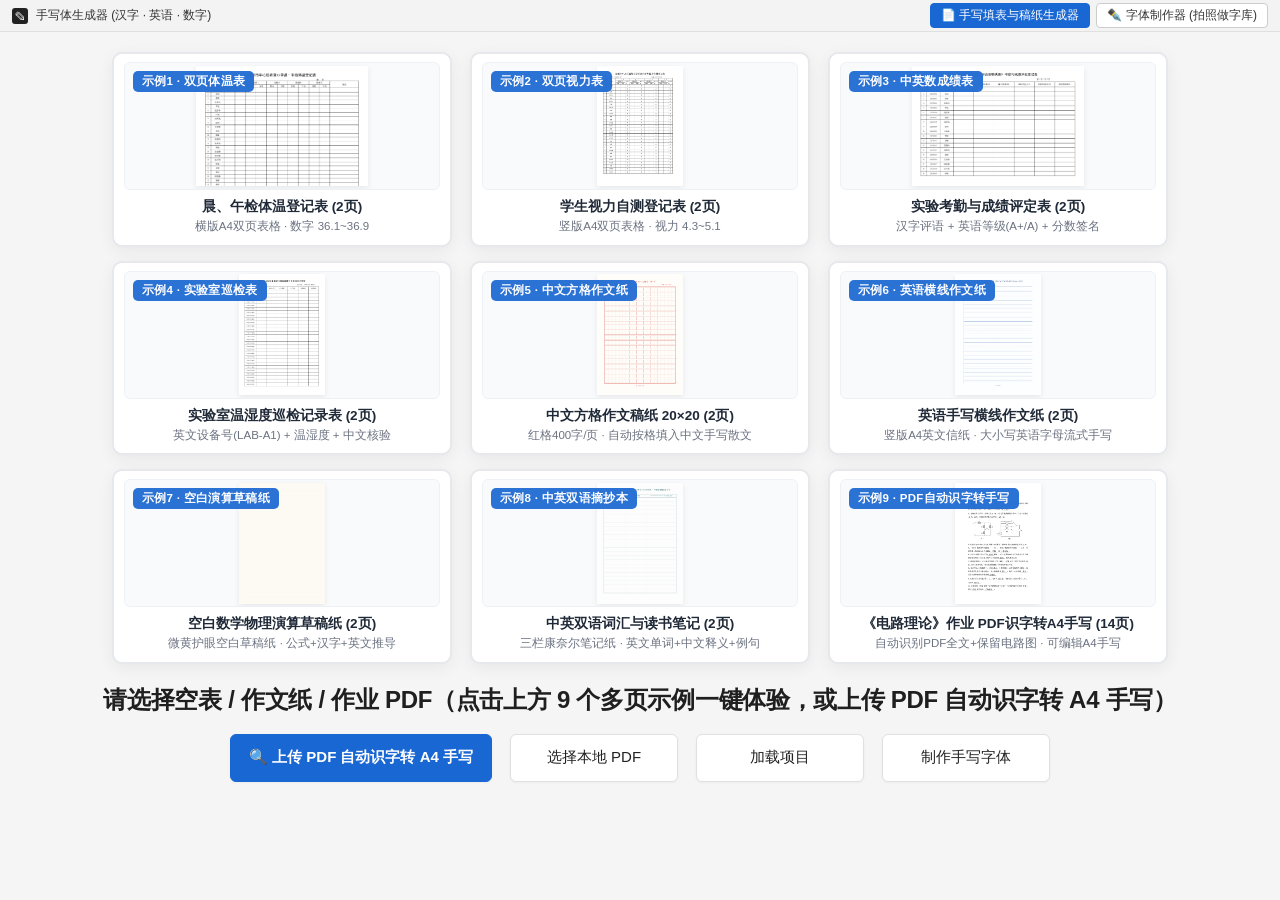
<file: index.html>
<!doctype html>
<html lang="zh-CN">
<head>
  <meta charset="utf-8">
  <meta name="viewport" content="width=device-width, initial-scale=1">
  <title>手写体生成器 · 汉字 / 英语字母 / 数字填表与稿纸生成工具</title>
  <link rel="stylesheet" href="styles.css?v=14">
</head>
<body>
  <div class="app-shell">
    <!-- Top Desktop Window Bar with Module Switcher -->
    <header class="window-titlebar" id="windowTitlebar">
      <div class="titlebar-brand">
        <span class="titlebar-icon">✎</span>
        <span id="windowTitleText">手写体生成器 (汉字 · 英语 · 数字)</span>
      </div>
      <div class="titlebar-mode-switch">
        <button type="button" class="mode-pill active" id="tabMainApp">📄 手写填表与稿纸生成器</button>
        <button type="button" class="mode-pill" id="tabFontMaker">✒️ 字体制作器 (拍照做字库)</button>
      </div>
    </header>

    <!-- ================= VIEW 1: HOME (请选择空表/稿纸/作业PDF - 9大多页PDF示例) ================= -->
    <main class="home-view" id="homeView">
      <div class="examples-showcase" id="examplesShowcaseGrid">
        <!-- Populated dynamically from window.HANDWRITE_EXAMPLES (9 multi-page PDF examples) -->
      </div>
      <h1 class="home-title">请选择空表 / 作文纸 / 作业 PDF（点击上方 9 个多页示例一键体验，或上传 PDF 自动识字转 A4 手写）</h1>
      <div class="home-actions">
        <button type="button" class="home-btn" id="btnHomeOcrPdf" style="background:var(--brand-color);color:#fff;border-color:var(--brand-color);font-weight:600;padding:0 18px;">🔍 上传 PDF 自动识字转 A4 手写</button>
        <button type="button" class="home-btn" id="btnHomeSelectPdf">选择本地 PDF</button>
        <button type="button" class="home-btn" id="btnHomeLoadProject">加载项目</button>
        <button type="button" class="home-btn" id="btnHomeOpenFontMaker">制作手写字体</button>
      </div>
    </main>

    <!-- ================= VIEW 2: WORKSPACE (主工作台 - Screenshots 3, 7, 8, 9) ================= -->
    <section class="workspace-view" id="workspaceView" hidden>
      <!-- Top Toolbar -->
      <div class="top-toolbar">
        <div class="toolbar-left">
          <button type="button" class="icon-btn" id="btnUndo" title="撤销 (Ctrl+Z)" aria-label="撤销">↶</button>
          <button type="button" class="icon-btn" id="btnRedo" title="恢复 (Ctrl+Y)" aria-label="恢复">↷</button>
          <div class="zoom-control">
            <button type="button" class="icon-btn" id="btnZoomOut" aria-label="缩小">-</button>
            <input type="range" class="native-slider" id="zoomSlider" min="40" max="300" step="1" value="145" aria-label="缩放比例">
            <button type="button" class="icon-btn" id="btnZoomIn" aria-label="放大">+</button>
            <span class="zoom-label" id="zoomLabel">145%</span>
          </div>
          <label class="checkbox-inline" for="chkHideLegend">
            <input type="checkbox" id="chkHideLegend">
            <span>隐藏图例</span>
          </label>
          <div class="drag-mode-bar" role="group" aria-label="画布鼠标拖动模式">
            <span class="drag-mode-label">拖动模式:</span>
            <button type="button" class="drag-mode-btn active" data-drag-mode="char" title="直接点住任意一个手写汉字/字母/数字单独拖动位置">单字</button>
            <button type="button" class="drag-mode-btn" data-drag-mode="cell" title="点住任意一格/单行内容整体单独拖动">单格</button>
            <button type="button" class="drag-mode-btn" data-drag-mode="row" title="点住任意一行直接整行上下/左右单独拖动">整行</button>
            <button type="button" class="drag-mode-btn" data-drag-mode="pan" title="左键拖动平移画布视野（其他模式下拖空白处或按中键也可平移画布）">画布</button>
            <button type="button" class="icon-btn" id="btnResetCustomOffsets" title="重置所有单字/单格/单行/单列的独立拖动微调" aria-label="重置独立拖动">↺</button>
          </div>
        </div>

        <div class="toolbar-center">
          <div class="page-nav">
            <button type="button" class="icon-btn" id="btnPrevPage" aria-label="上一页">‹</button>
            <select class="page-select" id="pageSelect" aria-label="当前页码">
              <option value="1">1</option>
            </select>
            <span id="totalPagesText">/ 2 页</span>
            <button type="button" class="icon-btn" id="btnNextPage" aria-label="下一页">›</button>
          </div>
        </div>

        <div class="toolbar-right">
          <select id="quickExampleSelect" class="page-select" style="height:28px;max-width:205px;" title="快速切换内置的 9 个多页 PDF 表格/作文纸/草稿纸/作业识字示例" aria-label="快速切换示例">
            <option value="example1">📂 示例1: 晨午检体温表(2页)</option>
            <option value="example2">📂 示例2: 学生视力登记表(2页)</option>
            <option value="example3">📂 示例3: 实验考勤与中英评定表(2页)</option>
            <option value="example4">📂 示例4: 实验室温湿度巡检表(2页)</option>
            <option value="example5">📂 示例5: 中文方格作文纸 20×20(2页)</option>
            <option value="example6">📂 示例6: 英语横线手写作文纸(2页)</option>
            <option value="example7">📂 示例7: 空白数学物理草稿纸(2页)</option>
            <option value="example8">📂 示例8: 中英双语读书笔记纸(2页)</option>
            <option value="example9">📂 示例9: 《电路理论》作业(PDF识字转A4手写·14页)</option>
          </select>
          <button type="button" class="btn" id="btnRerollSeed" title="重新随机生成全部单元格手写字迹">🎲 换一批字迹</button>
          <button type="button" class="btn" id="btnReselectPdf">重新选择PDF</button>
          <button type="button" class="btn" id="btnLoadProject">加载项目</button>
          <button type="button" class="btn" id="btnSaveProject">保存项目</button>
          <button type="button" class="btn btn-primary" id="btnExportPdf">↑ 导出</button>
          <button type="button" class="icon-btn" id="btnSettings" title="导出与仿真设置" aria-label="设置">⚙️</button>
        </div>
      </div>

      <div class="workspace-body">
        <!-- Left Control Sidebar -->
        <aside class="control-sidebar" id="controlSidebar">
          <!-- Card 1: 整体控制 -->
          <div class="control-card">
            <div class="card-header">
              <div class="card-title-group">
                <h2 class="card-title">整体控制</h2>
              </div>
              <div class="card-tools">
                <button type="button" class="icon-btn" data-copy-section="grid" title="复制整体控制参数" aria-label="复制参数">❐</button>
                <button type="button" class="icon-btn" data-paste-section="grid" title="粘贴整体控制参数" aria-label="粘贴参数">📋</button>
              </div>
            </div>

            <div class="control-row">
              <label class="row-label" for="rngStartX">起点 X</label>
              <div class="row-slider-wrap">
                <input type="range" class="native-slider" id="rngStartX" min="0.2" max="26" step="0.01" value="4.91">
              </div>
              <input type="number" class="num-input" id="numStartX" step="0.01" value="4.91" aria-label="起点X数值">
              <button type="button" class="icon-btn" data-reset="startX" title="重置起点X" aria-label="重置起点X">↺</button>
            </div>

            <div class="control-row">
              <label class="row-label" for="rngStartY">起点 Y</label>
              <div class="row-slider-wrap">
                <input type="range" class="native-slider" id="rngStartY" min="0.2" max="26" step="0.01" value="3.82">
              </div>
              <input type="number" class="num-input" id="numStartY" step="0.01" value="3.82" aria-label="起点Y数值">
              <button type="button" class="icon-btn" data-reset="startY" title="重置起点Y" aria-label="重置起点Y">↺</button>
            </div>

            <div class="control-row">
              <label class="row-label" for="rngColWidth">列宽</label>
              <div class="row-slider-wrap">
                <input type="range" class="native-slider" id="rngColWidth" min="0.4" max="6.0" step="0.01" value="1.82">
              </div>
              <input type="number" class="num-input" id="numColWidth" step="0.01" value="1.82" aria-label="列宽数值">
              <button type="button" class="icon-btn" id="btnToggleColRuler" title="在画面上显示/拖动列宽标尺" aria-label="列宽标尺">📏</button>
              <button type="button" class="icon-btn" data-reset="colWidth" title="重置列宽" aria-label="重置列宽">↺</button>
            </div>

            <div class="control-row">
              <label class="row-label" for="rngRowHeight">行高</label>
              <div class="row-slider-wrap">
                <input type="range" class="native-slider" id="rngRowHeight" min="0.3" max="3.0" step="0.01" value="0.72">
              </div>
              <input type="number" class="num-input" id="numRowHeight" step="0.01" value="0.72" aria-label="行高数值">
              <button type="button" class="icon-btn" id="btnToggleRowRuler" title="在画面上显示/拖动行高标尺" aria-label="行高标尺">📏</button>
              <button type="button" class="icon-btn" data-reset="rowHeight" title="重置行高" aria-label="重置行高">↺</button>
            </div>

            <div class="control-row">
              <label class="row-label" for="rngCellPad">单元格</label>
              <div class="row-slider-wrap">
                <input type="range" class="native-slider" id="rngCellPad" min="-2.0" max="2.0" step="0.01" value="-0.28">
              </div>
              <input type="number" class="num-input" id="numCellPad" step="0.01" value="-0.28" aria-label="单元格偏移数值">
              <button type="button" class="icon-btn" data-reset="cellPad" title="重置单元格偏移" aria-label="重置单元格偏移">↺</button>
            </div>
          </div>

          <!-- Card 2: 行列数 -->
          <div class="control-card">
            <div class="card-header">
              <div class="card-title-group">
                <h2 class="card-title">行列数</h2>
              </div>
            </div>

            <div class="control-row">
              <label class="row-label" for="rngRows">行数</label>
              <div class="row-slider-wrap">
                <input type="range" class="native-slider" id="rngRows" min="1" max="60" step="1" value="24">
              </div>
              <input type="number" class="num-input" id="numRows" min="1" max="60" step="1" value="24" aria-label="行数数值">
              <button type="button" class="icon-btn" data-reset="rows" title="重置行数" aria-label="重置行数">↺</button>
            </div>

            <div class="control-row">
              <label class="row-label" for="rngCols">列数</label>
              <div class="row-slider-wrap">
                <input type="range" class="native-slider" id="rngCols" min="1" max="24" step="1" value="10">
              </div>
              <input type="number" class="num-input" id="numCols" min="1" max="24" step="1" value="10" aria-label="列数数值">
              <button type="button" class="icon-btn" data-reset="cols" title="重置列数" aria-label="重置列数">↺</button>
            </div>

            <div class="cols-check-grid" id="colsCheckGrid"></div>
          </div>

          <!-- Card 3: 填写内容 -->
          <div class="control-card">
            <div class="card-header">
              <div class="card-title-group">
                <h2 class="card-title">填写内容 (数字 / 汉字 / 英语)</h2>
              </div>
            </div>

            <div class="fill-tabs">
              <button type="button" class="fill-tab active" id="tabFillRandom">随机填写</button>
              <button type="button" class="fill-tab" id="tabFillManual">手动表格</button>
              <button type="button" class="fill-tab" id="tabFillArticle">文章/稿纸</button>
              <button type="button" class="fill-tab" id="tabFillOcr">🔍 识字转A4</button>
            </div>

            <div class="fill-panel-box" id="panelFillRandom">
              <div class="slots-header" style="flex-wrap:wrap;gap:6px;">
                <span style="font-size:12.5px;color:#333;">数位/字符槽</span>
                <div style="display:flex;align-items:center;gap:4px;flex-wrap:wrap;">
                  <button type="button" class="btn" id="btnPresetTemp" title="一键设为体温 36.1~36.9">体温 36.x</button>
                  <button type="button" class="btn" id="btnPresetVision" title="一键设为视力 4.3~5.1">视力 4.3-5.1</button>
                  <button type="button" class="btn" id="btnPresetCnStatus" title="一键设为随机中文状态词（正常/良好/合格/已检）">汉字状态</button>
                  <button type="button" class="btn" id="btnPresetEnGrade" title="一键设为随机英语评级（A+/A/A-/B+）">英文评级</button>
                  <button type="button" class="btn" id="btnAddDigitSlot">+ 添加槽位</button>
                </div>
              </div>
              <div class="slots-list" id="digitSlotsList"></div>
            </div>

            <div class="fill-panel-box" id="panelFillManual" hidden>
              <p style="margin:0 0 8px 0;font-size:12px;color:#555;">支持在表格中自由输入任意<b>手写汉字、英语字母、单词或数字</b>，或一键填入仿真数据：</p>
              <div style="display:flex;gap:6px;flex-wrap:wrap;">
                <button type="button" class="btn btn-primary" id="btnOpenManualModal">✎ 打开手动输入表格</button>
                <button type="button" class="btn" id="btnRegenManualVision">🎲 视力表 (4.3~5.1)</button>
                <button type="button" class="btn" id="btnRegenManualTemp">🎲 体温表 (36.1~36.9)</button>
                <button type="button" class="btn" id="btnRegenManualCourse">🎲 中文评语+英文等级表</button>
                <button type="button" class="btn" id="btnRegenManualLab">🎲 实验室中英巡检表</button>
                <button type="button" class="btn" id="btnRegenManualBilingual">🎲 中英双语词汇摘抄</button>
              </div>
            </div>

            <div class="fill-panel-box" id="panelFillArticle" hidden>
              <div class="control-row" style="margin-bottom:8px;">
                <label class="row-label" for="articleLayoutSelect" style="width:62px;">排版模式</label>
                <select id="articleLayoutSelect" class="page-select" style="flex:1;height:28px;">
                  <option value="grid">方格作文纸 (一字一格 · 自动首行缩进)</option>
                  <option value="lines">横线/空白草稿纸 (中英流式自然手写)</option>
                </select>
              </div>
              <div style="display:flex;gap:5px;flex-wrap:wrap;margin-bottom:8px;">
                <button type="button" class="btn" id="btnSampleCnEssay">📝 中文散文范文</button>
                <button type="button" class="btn" id="btnSampleEnEssay">🔤 英语作文范文</button>
                <button type="button" class="btn" id="btnSampleScratch">📐 数学物理演算草稿</button>
              </div>
              <textarea id="articleTextarea" class="article-textarea" rows="6" placeholder="在此输入或粘贴任意中文作文、英语短文、读书笔记或数学公式草稿，画布将实时生成逼真手写笔迹..."></textarea>
            </div>

            <div class="fill-panel-box" id="panelFillOcr" hidden>
              <div class="control-row" style="margin-bottom:8px;">
                <label class="row-label" for="ocrPaperStyleSelect" style="width:66px;">A4 纸张</label>
                <select id="ocrPaperStyleSelect" class="page-select" style="flex:1;height:28px;">
                  <option value="inplace">🎯 原卷 A4 原位转手写 (擦除印刷字+保留插图)</option>
                  <option value="a4_ruled">📝 A4 大学作业横线纸 (识别全文重排手写)</option>
                  <option value="a4_blank">📄 纯白 A4 纸 (无格线 · 识别全文重排手写)</option>
                  <option value="a4_scratch">📒 A4 护眼微黄演算纸 (识别全文重排手写)</option>
                  <option value="a4_grid">🔲 A4 红格方格稿纸 20×20 (逐格填入)</option>
                </select>
              </div>
              <div class="control-row" style="margin-bottom:8px;" id="ocrScopeRow">
                <label class="row-label" for="ocrConvertScopeSelect" style="width:66px;">转换范围</label>
                <select id="ocrConvertScopeSelect" class="page-select" style="flex:1;height:28px;">
                  <option value="all">🔄 整页全文全部转手写 (题目+答案全手写)</option>
                  <option value="answers">✍️ 仅解答与答案转手写 (保留原卷印刷题干)</option>
                </select>
              </div>
              <div class="control-row" style="margin-bottom:8px;" id="ocrSketchRow">
                <label class="row-label" for="ocrSketchStyleSelect" style="width:66px;">全手绘感</label>
                <select id="ocrSketchStyleSelect" class="page-select" style="flex:1;height:28px;">
                  <option value="full_sketch">✍️ 全手绘零打印 (手绘电路+下划线+图字)</option>
                  <option value="sketch_no_line">🧼 纯净手写笔迹 (手绘电路+去填空下划线)</option>
                  <option value="preserve_gfx">🖨️ 仅文字手写 (保留原卷印刷图与下划线)</option>
                </select>
              </div>
              <div style="display:flex;align-items:center;justify-content:space-between;gap:5px;flex-wrap:wrap;margin-bottom:6px;">
                <span style="font-size:12px;color:#1d4ed8;font-weight:600;" id="ocrLineCountHint">本页已识别可编辑手写文本：</span>
                <div style="display:flex;gap:4px;flex-wrap:wrap;">
                  <button type="button" class="btn" id="btnOcrUploadPdf" style="height:24px;padding:0 8px;font-size:11.5px;">📂 上传PDF自动识字</button>
                  <button type="button" class="btn" id="btnOcrResetPageText" style="height:24px;padding:0 8px;font-size:11.5px;" title="恢复当前页从 PDF 原始识别出的文字">↺ 恢复本页原文</button>
                </div>
              </div>
              <textarea id="ocrPageTextarea" class="article-textarea" rows="8" placeholder="上传任意带文字的 PDF 后，此处会自动识别并提取当前页全部文字。您可以直接在此修改任意字词、填空或增删行，右侧 A4 纸画布将实时同步渲染为手写体（也可在画布上双击任意行直接编辑）..."></textarea>
            </div>
          </div>

          <!-- Card 4: 字体与手写风格 -->
          <div class="control-card">
            <div class="card-header">
              <div class="card-title-group">
                <h2 class="card-title">字体与手写风格</h2>
              </div>
              <div class="card-tools">
                <button type="button" class="btn" id="btnGoMakeFont">✒️ 制作新字体</button>
              </div>
            </div>
            <div class="control-row">
              <select id="fontSelect" class="page-select" style="width:100%;height:32px;" aria-label="选择手写字体"></select>
            </div>
            <div class="control-row" style="margin-top:8px;">
              <label class="row-label" for="inkColorSelect" style="width:62px;">墨水颜色</label>
              <select id="inkColorSelect" class="page-select" style="flex:1;height:28px;" aria-label="选择墨水颜色">
                <option value="#161616">⚫ 纯黑中性笔 (0.5mm 碳素黑)</option>
                <option value="#282a2e">⚫ 柔和碳素墨水 (自然深灰黑)</option>
                <option value="#1b365d">🔵 蓝黑钢笔墨水 (经典档案蓝黑)</option>
                <option value="#1d4ed8">🔵 深蓝圆珠笔 / 中性笔 (经典蓝)</option>
                <option value="#4b5563">✏️ 2B 铅笔灰 (演算草稿质感)</option>
                <option value="#c81e1e">🔴 教师批阅红笔 (批注/评分红)</option>
              </select>
            </div>
            <div class="control-row" style="margin-top:8px;">
              <label class="checkbox-inline" for="chkNormalizeFontSize" style="margin-left:0;">
                <input type="checkbox" id="chkNormalizeFontSize" checked>
                <span>自动统一字体大小</span>
              </label>
              <label class="checkbox-inline" for="chkScratchEffect" style="margin-left:auto;" title="模拟真人偶尔写错字划掉重写的真实痕迹">
                <input type="checkbox" id="chkScratchEffect">
                <span>偶发涂改仿真痕</span>
              </label>
            </div>
          </div>

          <!-- Card 5: 单元格随机 (Dual-Thumb Range Sliders) -->
          <div class="control-card">
            <div class="card-header">
              <div class="card-title-group">
                <h2 class="card-title">单元格随机</h2>
                <button type="button" class="icon-btn" data-dice-section="cellRandom" title="随机生成单元格偏移范围" aria-label="随机单元格参数">🎲</button>
              </div>
              <div class="card-tools">
                <button type="button" class="icon-btn" data-copy-section="cellRandom" title="复制参数" aria-label="复制">❐</button>
                <button type="button" class="icon-btn" data-paste-section="cellRandom" title="粘贴参数" aria-label="粘贴">📋</button>
              </div>
            </div>
            <div id="mountCellRandom"></div>
          </div>

          <!-- Card 6: 单字位置随机 -->
          <div class="control-card">
            <div class="card-header">
              <div class="card-title-group">
                <h2 class="card-title">单字位置随机</h2>
                <button type="button" class="icon-btn" data-dice-section="charPosRandom" title="随机生成单字位置范围" aria-label="随机单字位置参数">🎲</button>
              </div>
              <div class="card-tools">
                <button type="button" class="icon-btn" data-copy-section="charPosRandom" title="复制参数" aria-label="复制">❐</button>
                <button type="button" class="icon-btn" data-paste-section="charPosRandom" title="粘贴参数" aria-label="粘贴">📋</button>
              </div>
            </div>
            <div id="mountCharPosRandom"></div>
          </div>

          <!-- Card 7: 单字形变随机 -->
          <div class="control-card">
            <div class="card-header">
              <div class="card-title-group">
                <h2 class="card-title">单字形变随机</h2>
                <button type="button" class="icon-btn" data-dice-section="charShapeRandom" title="随机生成单字形变范围" aria-label="随机单字形变参数">🎲</button>
              </div>
              <div class="card-tools">
                <button type="button" class="icon-btn" data-copy-section="charShapeRandom" title="复制参数" aria-label="复制">❐</button>
                <button type="button" class="icon-btn" data-paste-section="charShapeRandom" title="粘贴参数" aria-label="粘贴">📋</button>
              </div>
            </div>
            <div id="mountCharShapeRandom"></div>
          </div>

          <!-- Card 8: 小数点随机 -->
          <div class="control-card">
            <div class="card-header">
              <div class="card-title-group">
                <h2 class="card-title">小数点随机</h2>
                <button type="button" class="icon-btn" data-dice-section="dotRandom" title="随机生成小数点范围" aria-label="随机小数点参数">🎲</button>
              </div>
              <div class="card-tools">
                <button type="button" class="icon-btn" data-copy-section="dotRandom" title="复制参数" aria-label="复制">❐</button>
                <button type="button" class="icon-btn" data-paste-section="dotRandom" title="粘贴参数" aria-label="粘贴">📋</button>
              </div>
            </div>
            <div id="mountDotRandom"></div>
          </div>
        </aside>

        <!-- Right Interactive PDF Preview Viewport -->
        <div class="canvas-viewport" id="canvasViewport">
          <div class="canvas-stage" id="canvasStage">
            <canvas id="pdfRenderCanvas"></canvas>
            <div class="stage-overlay" id="stageOverlay">
              <!-- Blue Column Guides -->
              <div id="colGuidesContainer"></div>
              <!-- Purple/Teal Row Guides -->
              <div id="rowGuidesContainer"></div>
              <!-- Hover/Active Hit Box for Single Character / Cell / Row Dragging -->
              <div class="hover-hit-box" id="hoverHitBox" hidden>
                <span class="hover-hit-tag" id="hoverHitTag">点击拖动</span>
              </div>
              <!-- Red Origin Handle -->
              <div class="origin-handle" id="originHandle">
                <div class="origin-crosshair">✚</div>
                <div class="origin-badge">点击拖动: 起点</div>
              </div>
              <!-- Green Column Width Ruler -->
              <div class="ruler-handle" id="colWidthRuler" hidden>
                <div class="ruler-line-h" id="colWidthRulerLine">
                  <div class="ruler-dot" style="left:-6px;top:-4.5px;"></div>
                  <div class="ruler-dot" id="colWidthRulerDotEnd" style="right:-6px;top:-4.5px;"></div>
                  <div class="ruler-tag" id="colWidthRulerTag">列宽 1.82 cm</div>
                </div>
              </div>
              <!-- Green Row Height Ruler -->
              <div class="ruler-handle" id="rowHeightRuler" hidden>
                <div class="ruler-line-v" id="rowHeightRulerLine">
                  <div class="ruler-dot" style="left:-4.5px;top:-6px;"></div>
                  <div class="ruler-dot" id="rowHeightRulerDotEnd" style="left:-4.5px;bottom:-6px;"></div>
                  <div class="ruler-tag" id="rowHeightRulerTag" style="left:42px;top:50%;transform:translateY(-50%);">行高 0.72 cm</div>
                </div>
              </div>
            </div>
          </div>

          <div class="floating-hud">
            <div>左键点数字：单独拖动单字 / 单格 / 整行</div>
            <div>左键拖空白处 / 中键：拖动画面</div>
            <div>滚轮：缩放画面</div>
          </div>
        </div>
      </div>

      <footer class="status-bar">
        <span id="statusBarText">项目已加载: F:\Project\xmedustudio\HandWriteDigit\handwrite-digit\example\体温登记表范例</span>
        <span id="statusGlyphCount">当前字体: 默认手写字体 (160个实拍字形)</span>
      </footer>
    </section>

    <!-- ================= VIEW 3: FONT MAKER (字体制作器 - 支持数字 / 英语字母 / 汉字拍照做字库) ================= -->
    <section class="font-maker-view" id="fontMakerView" hidden>
      <!-- Welcome Screen (Screenshot 10 + 汉字/英语/数字三模式支持) -->
      <div class="fm-welcome" id="fmWelcomeScreen">
        <img class="fm-sample-photo" id="fmSamplePhotoImg" alt="手写样本照片">
        <div class="fm-welcome-info">
          <h2>手写字库制作器（支持汉字 · 英语字母 · 数字实拍提取）</h2>
          <div class="fm-mode-tabs" role="tablist" aria-label="字库制作模式">
            <button type="button" class="fm-mode-tab active" data-fm-mode="digits" id="btnFmModeDigits">🔢 数字字库 (0-9, .)</button>
            <button type="button" class="fm-mode-tab" data-fm-mode="english" id="btnFmModeEnglish">🔤 英语字母字库 (A-Z, a-z)</button>
            <button type="button" class="fm-mode-tab" data-fm-mode="chinese" id="btnFmModeChinese">🀄 汉字 / 自定义字表字库</button>
          </div>

          <div class="fm-charset-box">
            <div style="display:flex;align-items:center;justify-content:space-between;gap:8px;flex-wrap:wrap;">
              <label for="fmCharsetInput" style="font-size:13px;color:#e5e7eb;font-weight:600;">目标录制字符序列（按行或按格书写后可一键对齐标注）：</label>
              <div style="display:flex;gap:6px;">
                <button type="button" class="fm-btn" id="btnFmExtractDocChars" style="height:26px;padding:0 8px;font-size:11.5px;" title="自动提取当前表格或作文里用到的所有不重复汉字与字母">📥 提取当前文档字表</button>
                <button type="button" class="fm-btn" id="btnFmDownloadTemplatePdf" style="height:26px;padding:0 8px;font-size:11.5px;" title="导出带浅灰参考字的A4方格字帖PDF，打印或平板手写后拍照上传">🖨️ 下载书写字帖PDF</button>
              </div>
            </div>
            <input type="text" class="fm-charset-input" id="fmCharsetInput" value="1234567890." aria-label="目标录制字符序列">
            <div style="font-size:11.5px;color:#9ca3af;margin-top:6px;" id="fmCharsetHint">
              提示：既可每个字写一整行（多变体），也可按顺序每个字写 1~2 遍；未拍摄的生僻汉字还会自动提取您的笔迹胖瘦、斜度与粗细特征进行拟合兜底！
            </div>
          </div>

          <p>1. 白纸黑字书写（或打印上方方格字帖书写），字与字之间略留空隙</p>
          <p>2. 支持<strong>智能偏旁合并</strong>（自动将左右/上下结构的汉字或带点字母 <code>i, j</code> 聚合成完整字框）</p>
          <p>3. 导出后实拍字 <strong>100% 调用真迹原图</strong>，未拍汉字自动套用您的<strong>个人笔迹特征（斜度/宽高比/粗细）</strong></p>

          <div class="fm-welcome-actions">
            <button type="button" class="fm-btn" id="btnFmUploadPhoto" style="min-width:140px;height:42px;justify-content:center;font-size:14.5px;">📷 上传手写照片</button>
            <button type="button" class="fm-btn fm-btn-green" id="btnFmUseSamplePhoto" style="min-width:190px;height:42px;font-size:14.5px;">✨ 使用当前模式示例手写照片体验</button>
          </div>
        </div>
      </div>

      <!-- Steps 1, 2, 3 Interactive Screen -->
      <div id="fmStepsContainer" style="display:flex;flex-direction:column;flex:1;overflow:hidden;" hidden>
        <div class="fm-topbar">
          <div style="display:flex;align-items:center;gap:8px;flex-wrap:wrap;">
            <span class="fm-step-title" id="fmStepTitle">第一步：抠图</span>
            <button type="button" class="fm-btn" id="btnFmReupload">重新选择图片</button>
            <button type="button" class="fm-btn" id="btnFmPrevStep" hidden>返回上一步</button>
            <button type="button" class="fm-btn" id="btnFmUndo" hidden>↶ 撤销</button>
            <button type="button" class="fm-btn" id="btnFmRedo" hidden>↷ 恢复</button>
            <button type="button" class="fm-btn" id="btnFmMergeRadicals" hidden title="将距离较近的汉字左右偏旁、上下部件或 i/j 的点画合并为一个完整字框">🔗 智能合并偏旁/部件</button>
          </div>

          <!-- Step 1 Center Tolerance Slider -->
          <div id="fmToleranceBar" style="display:flex;flex-direction:column;align-items:center;gap:4px;">
            <span style="font-size:13px;color:#e0e0e0;">容差越高，保留的近似黑色像素越多</span>
            <div style="display:flex;align-items:center;gap:10px;width:280px;">
              <label for="fmToleranceSlider" style="font-size:13px;">容差</label>
              <input type="range" class="native-slider" id="fmToleranceSlider" min="5" max="75" value="29" style="--slider-fill-color:#9333ea;--slider-thumb-color:#9333ea;">
              <span id="fmToleranceVal" style="min-width:24px;font-size:13px;">29</span>
            </div>
          </div>

          <!-- Step 3 Right Preview + Export -->
          <div style="display:flex;align-items:center;gap:10px;flex-wrap:wrap;">
            <div id="fmStep3PreviewWrap" style="display:flex;align-items:center;gap:8px;flex-wrap:wrap;" hidden>
              <span style="font-size:12.5px;color:#ccc;">字体预览</span>
              <canvas id="fmPreviewCanvas" width="150" height="44" style="background:transparent;"></canvas>
              <button type="button" class="fm-btn" id="btnFmAutoLabelRows" title="按行自动标注对应字符">⚡ 按行一键标注</button>
              <button type="button" class="fm-btn" id="btnFmAutoLabelSeq" title="按从上到下、从左到右网格顺序依次标注字符序列">⚡ 按顺序逐格标注</button>
            </div>
            <button type="button" class="fm-btn fm-btn-green" id="btnFmNextStep">下一步</button>
            <button type="button" class="fm-btn fm-btn-green" id="btnFmExportFont" hidden>✓ 导出并应用手写字体</button>
          </div>
        </div>

        <div class="fm-canvas-area" id="fmCanvasViewport">
          <div class="fm-checkerboard" id="fmCanvasStage">
            <canvas id="fmMainCanvas"></canvas>
          </div>
          <div class="floating-hud" id="fmHudTip">
            <div>滚轮：放大缩小检查</div>
            <div>鼠标中键/左键：拖动</div>
          </div>
        </div>

        <!-- Step 3 Bottom Category Bar (Screenshot 13) -->
        <div class="fm-bottom-bar" id="fmBottomBar" hidden></div>

        <footer class="status-bar" style="background:#181818;border-color:#2d2d2d;color:#bbb;">
          <span id="fmStatusBarText">请调节容差使手写字迹清晰、纸张背景透明</span>
          <span>支持汉字 · 英语字母 · 数字实拍提取 + 个人笔迹特征迁移</span>
        </footer>
      </div>

      <!-- Right-click context menu for Step 2 Box deletion (Screenshot 12) -->
      <div class="fm-context-menu" id="fmContextMenu" hidden>
        <button type="button" class="fm-context-item" id="btnFmDeleteBox">删除此框</button>
        <button type="button" class="fm-context-item" id="btnFmCancelMenu">取消</button>
      </div>
    </section>
  </div>

  <!-- Hidden File Inputs -->
  <input type="file" id="fileInputPdf" accept=".pdf,application/pdf" hidden>
  <input type="file" id="fileInputProject" accept=".json,application/json" hidden>
  <input type="file" id="fileInputPhoto" accept="image/*" hidden>

  <!-- ================= DIALOG 1: 手动输入表格 (Screenshot 8) ================= -->
  <dialog id="dialogManualInput" aria-labelledby="dialogManualTitle" closedby="any">
    <div class="modal-header">
      <h2 class="modal-title" id="dialogManualTitle">✎ 手动输入表格 (支持汉字 / 英语字母 / 数字混排)</h2>
      <div style="display:flex;align-items:center;gap:6px;flex-wrap:wrap;">
        <button type="button" class="btn" id="btnModalFillVision">随机视力 (4.3-5.1)</button>
        <button type="button" class="btn" id="btnModalFillTemp">随机体温 (36.1-36.9)</button>
        <button type="button" class="btn" id="btnModalFillCourse">中文评语+英文等级</button>
        <button type="button" class="btn" id="btnModalFillLab">实验室巡检数据</button>
        <button type="button" class="btn" id="btnModalFillBilingual">中英双语词汇</button>
        <button type="button" class="btn btn-primary" id="btnSaveManualModal">保存更改</button>
        <button type="button" class="icon-btn" id="btnCloseManualModal" aria-label="关闭">✕</button>
      </div>
    </div>
    <div class="modal-body">
      <div class="manual-table-container">
        <table class="manual-grid-table" id="manualGridTable"></table>
      </div>
    </div>
  </dialog>

  <!-- ================= DIALOG 2: 修改数位/字符槽 (Video f_30.6.jpg) ================= -->
  <dialog id="dialogEditSlot" aria-labelledby="dialogEditSlotTitle" closedby="any" style="min-width:400px;">
    <div class="modal-header">
      <h2 class="modal-title" id="dialogEditSlotTitle">✎ 修改数位 / 汉字 / 英语字符槽</h2>
      <button type="button" class="icon-btn" id="btnCloseSlotModal" aria-label="关闭">✕</button>
    </div>
    <div class="modal-body">
      <div class="control-row" style="margin-bottom:14px;">
        <label class="row-label" for="slotTypeSelect">类型</label>
        <select id="slotTypeSelect" class="page-select" style="flex:1;height:32px;">
          <option value="digit">数字 (0 - 9)</option>
          <option value="dot">小数点 ( . )</option>
          <option value="cn_words">手写汉字 / 常用评语词库</option>
          <option value="en_letters">英语字母 / 等级 (A-Z, a-z, A+)</option>
          <option value="custom_pool">自定义候选汉字 / 单词 / 符号</option>
        </select>
      </div>
      <div id="slotDigitsWrap">
        <div style="display:flex;align-items:center;justify-content:space-between;">
          <span style="font-size:13px;color:#333;" id="slotChecksTitle">候选池勾选</span>
          <div style="display:flex;gap:6px;">
            <button type="button" class="btn" id="btnSlotSelectAll" style="height:24px;font-size:11.5px;">全选</button>
            <button type="button" class="btn" id="btnSlotSelectClear" style="height:24px;font-size:11.5px;">清空</button>
          </div>
        </div>
        <div class="digit-check-grid" id="slotDigitChecks"></div>
      </div>
      <div id="slotCustomPoolWrap" hidden style="margin-top:10px;">
        <label for="slotCustomPoolInput" style="display:block;font-size:12.5px;color:#333;margin-bottom:6px;">输入候选汉字、英文或数字（用逗号或空格分隔，每次随机抽取一项）：</label>
        <input type="text" id="slotCustomPoolInput" class="num-input" style="width:100%;height:32px;text-align:left;padding:0 8px;" value="正常, 良好, 优秀, 合格, A+, Pass">
      </div>
      <div style="display:flex;justify-content:center;gap:14px;margin-top:16px;">
        <button type="button" class="btn btn-primary" id="btnSlotOk" style="min-width:96px;justify-content:center;">OK</button>
        <button type="button" class="btn" id="btnSlotCancel" style="min-width:96px;justify-content:center;">Cancel</button>
      </div>
    </div>
  </dialog>

  <!-- ================= DIALOG 3: 导出多页 PDF 与打印 (Video f_47.jpg) ================= -->
  <dialog id="dialogExportPdf" aria-labelledby="dialogExportTitle" closedby="any" style="min-width:420px;">
    <div class="modal-header">
      <h2 class="modal-title" id="dialogExportTitle">✎ 导出多页 PDF 与打印</h2>
      <button type="button" class="icon-btn" id="btnCloseExportModal" aria-label="关闭">✕</button>
    </div>
    <div class="modal-body">
      <div id="exportConfigSection">
        <div class="control-row" style="margin-bottom:14px;">
          <label for="exportCopiesInput" style="width:150px;font-size:13px;">生成份数 (每份字迹全新随机)：</label>
          <input type="number" class="num-input" id="exportCopiesInput" min="1" max="50" value="1" style="width:80px;">
          <span style="font-size:12px;color:#666;" id="exportTotalPagesHint">共导出 2 页 PDF</span>
        </div>
        <div class="control-row" style="margin-bottom:18px;">
          <label class="checkbox-inline" for="chkExportPrintAfter" style="margin-left:0;">
            <input type="checkbox" id="chkExportPrintAfter">
            <span>生成后同时打开系统打印窗口</span>
          </label>
        </div>
        <div style="display:flex;justify-content:flex-end;gap:10px;">
          <button type="button" class="btn" id="btnCancelExport">取消</button>
          <button type="button" class="btn btn-primary" id="btnStartExport">开始生成并下载 PDF</button>
        </div>
      </div>

      <div id="exportProgressSection" hidden style="padding:12px 0;">
        <div style="font-size:14px;margin-bottom:10px;color:#222;" id="exportProgressLabel">正在生成 PDF... 1/2 页</div>
        <div style="display:flex;align-items:center;gap:12px;">
          <progress id="exportProgressBar" max="100" value="50" style="flex:1;height:10px;"></progress>
          <span id="exportProgressPct" style="font-size:13px;min-width:38px;text-align:right;">50%</span>
        </div>
      </div>
    </div>
  </dialog>

  <!-- ================= DIALOG 4: 通用提示弹窗 (AI框字完成 / 导出字体成功) ================= -->
  <dialog id="dialogNotice" aria-labelledby="dialogNoticeTitle" closedby="any" style="min-width:340px;background:#252526;color:#fff;border-color:#444;">
    <div class="modal-header" style="background:#1e1e1e;border-color:#383838;color:#fff;">
      <h2 class="modal-title" id="dialogNoticeTitle">提示</h2>
      <button type="button" class="icon-btn" id="btnCloseNotice" style="color:#ccc;" aria-label="关闭">✕</button>
    </div>
    <div class="modal-body" style="padding:22px 24px;">
      <div style="display:flex;align-items:center;gap:16px;margin-bottom:20px;">
        <div style="width:38px;height:38px;border-radius:50%;background:#0284c7;color:#fff;display:flex;align-items:center;justify-content:center;font-size:20px;font-weight:bold;flex-shrink:0;">i</div>
        <div id="dialogNoticeMessage" style="font-size:14.5px;line-height:1.5;">AI 已经预框选数字，请核对！</div>
      </div>
      <div style="display:flex;justify-content:flex-end;">
        <button type="button" class="fm-btn" id="btnNoticeOk" style="min-width:88px;justify-content:center;border-color:#a855f7;">OK</button>
      </div>
    </div>
  </dialog>

  <!-- ================= DIALOG 5: 双击画布直接编辑手写行文字 ================= -->
  <dialog id="dialogEditOcrLine" aria-labelledby="dialogEditOcrLineTitle" closedby="any" style="min-width:460px;">
    <div class="modal-header">
      <h2 class="modal-title" id="dialogEditOcrLineTitle">✎ 编辑 A4 手写行文字</h2>
      <button type="button" class="icon-btn" id="btnCloseOcrLineModal" aria-label="关闭">✕</button>
    </div>
    <div class="modal-body">
      <label for="ocrLineModalInput" style="display:block;font-size:12.5px;color:#444;margin-bottom:8px;">修改此行手写文字（留空可擦除隐藏该行，按 Enter 快速保存）：</label>
      <input type="text" id="ocrLineModalInput" class="num-input" style="width:100%;height:36px;text-align:left;padding:0 10px;font-size:14px;" value="">
      <div style="display:flex;justify-content:flex-end;gap:10px;margin-top:16px;">
        <button type="button" class="btn" id="btnCancelOcrLineModal">取消</button>
        <button type="button" class="btn btn-primary" id="btnSaveOcrLineModal">保存手写文字</button>
      </div>
    </div>
  </dialog>

  <!-- Local Bundled Assets & Libraries -->
  <script src="vendor/pdf.worker.min.js?v=14"></script>
  <script src="vendor/pdf.min.js?v=14"></script>
  <script src="vendor/jspdf.umd.min.js?v=14"></script>
  <script src="assets/default-font.js?v=14"></script>
  <script src="assets/examples-data.js?v=14"></script>
  <script src="app.js?v=14"></script>
</body>
</html>
</file>
<file: styles.css>
:root {
  --brand-color: #1967d2;
  --brand-hover: #1557b0;
  --bg-app: #f2f2f2;
  --bg-card: #ffffff;
  --bg-input: #ffffff;
  --text-main: #1f1f1f;
  --text-muted: #666666;
  --border-color: #dcdcdc;
  --border-soft: #e8e8e8;
  --slider-track-size: 6px;
  --slider-thumb-size: 16px;
  --slider-track-radius: 999px;
  --slider-thumb-radius: 50%;
  --slider-track-color: #d6d8db;
  --slider-fill-color: #1967d2;
  --slider-thumb-color: #1967d2;
  color-scheme: light;
}

* {
  box-sizing: border-box;
  user-select: none;
}

[hidden] {
  display: none !important;
}

html, body {
  margin: 0;
  padding: 0;
  width: 100%;
  height: 100%;
  overflow: hidden;
  font-family: -apple-system, BlinkMacSystemFont, "PingFang SC", "Microsoft YaHei", "Segoe UI", sans-serif;
  background: var(--bg-app);
  color: var(--text-main);
  accent-color: var(--brand-color);
  font-size: 13px;
}

/* Fallback for older browsers without accent-color */
@supports not (accent-color: var(--brand-color)) {
  input[type="checkbox"] {
    appearance: auto;
  }
}

/* Native Range Input Styling (separated WebKit and Firefox blocks) */
input[type="range"].native-slider {
  --attr-min: 0;
  --attr-max: 100;
  --control-value: 50;
  --slider-progress: calc((var(--control-value) - var(--attr-min)) / (var(--attr-max) - var(--attr-min)) * 100%);
  appearance: none;
  -webkit-appearance: none;
  inline-size: 100%;
  block-size: 24px;
  margin: 0;
  padding: 0;
  border: 0;
  background: transparent;
  cursor: pointer;
}

input[type="range"].native-slider::-webkit-slider-runnable-track {
  block-size: var(--slider-track-size);
  border: 0;
  border-radius: var(--slider-track-radius);
  background: linear-gradient(
    to right,
    var(--slider-fill-color) var(--slider-progress),
    var(--slider-track-color) var(--slider-progress)
  );
}

input[type="range"].native-slider::-webkit-slider-thumb {
  -webkit-appearance: none;
  appearance: none;
  inline-size: var(--slider-thumb-size);
  block-size: var(--slider-thumb-size);
  margin-block-start: calc((var(--slider-track-size) - var(--slider-thumb-size)) / 2);
  border: 0;
  border-radius: var(--slider-thumb-radius);
  background: var(--slider-thumb-color);
  box-shadow: 0 1px 3px rgba(0, 0, 0, 0.25);
}

input[type="range"].native-slider::-moz-range-track {
  block-size: var(--slider-track-size);
  border: 0;
  border-radius: var(--slider-track-radius);
  background: var(--slider-track-color);
}

input[type="range"].native-slider::-moz-range-progress {
  block-size: var(--slider-track-size);
  border-radius: var(--slider-track-radius);
  background: var(--slider-fill-color);
}

input[type="range"].native-slider::-moz-range-thumb {
  inline-size: var(--slider-thumb-size);
  block-size: var(--slider-thumb-size);
  border: 0;
  border-radius: var(--slider-thumb-radius);
  background: var(--slider-thumb-color);
  box-shadow: 0 1px 3px rgba(0, 0, 0, 0.25);
}

input[type="range"].native-slider:focus-visible {
  outline: 2px solid var(--slider-fill-color);
  outline-offset: 4px;
}

/* Native Dialog Rules per Modern Web Guidance */
dialog {
  border: 1px solid #d0d0d0;
  border-radius: 8px;
  padding: 0;
  background: #ffffff;
  color: var(--text-main);
  box-shadow: 0 16px 48px rgba(0, 0, 0, 0.22);
}

dialog:modal {
  overscroll-behavior: contain;
}

dialog::backdrop {
  background: rgba(0, 0, 0, 0.45);
  overflow: hidden;
  overscroll-behavior: contain;
}

/* App Window Chrome Header */
.app-shell {
  display: flex;
  flex-direction: column;
  width: 100vw;
  height: 100vh;
}

.window-titlebar {
  height: 32px;
  background: #f3f3f3;
  border-bottom: 1px solid #e0e0e0;
  display: flex;
  align-items: center;
  justify-content: space-between;
  padding: 0 12px;
  font-size: 12px;
  color: #333;
  flex-shrink: 0;
}

.window-titlebar.dark {
  background: #181818;
  border-bottom: 1px solid #2b2b2b;
  color: #e5e5e5;
}

.titlebar-brand {
  display: flex;
  align-items: center;
  gap: 8px;
  font-weight: 500;
}

.titlebar-icon {
  width: 16px;
  height: 16px;
  display: inline-flex;
  align-items: center;
  justify-content: center;
  background: #222;
  color: #fff;
  border-radius: 3px;
  font-size: 11px;
}

.titlebar-mode-switch {
  display: flex;
  align-items: center;
  gap: 6px;
}

.mode-pill {
  border: 1px solid #ccc;
  background: #fff;
  color: #333;
  padding: 3px 10px;
  border-radius: 4px;
  font-size: 12px;
  cursor: pointer;
  display: inline-flex;
  align-items: center;
  gap: 5px;
  transition: all 0.15s;
}

.mode-pill:hover {
  border-color: var(--brand-color);
  color: var(--brand-color);
}

.mode-pill.active {
  background: var(--brand-color);
  color: #fff;
  border-color: var(--brand-color);
}

/*View 1: Home / Empty Table & Paper Selector (8 Multi-Page PDF Examples)*/
.home-view {
  flex: 1;
  display: flex;
  flex-direction: column;
  align-items: center;
  justify-content: flex-start;
  background: #f5f5f5;
  padding: 20px 28px 28px;
  overflow-y: auto;
}

.examples-showcase {
  display: grid;
  grid-template-columns: repeat(3, minmax(230px, 340px));
  gap: 14px 18px;
  margin-bottom: 16px;
  width: 100%;
  max-width: 1120px;
  justify-content: center;
}

.example-card {
  position: relative;
  background: #fff;
  border: 2px solid #e6e8ec;
  border-radius: 10px;
  box-shadow: 0 4px 16px rgba(0, 0, 0, 0.06);
  cursor: pointer;
  transition: transform 0.18s ease, box-shadow 0.18s ease, border-color 0.18s ease;
  padding: 8px 10px 10px;
  overflow: hidden;
  display: flex;
  flex-direction: column;
  align-items: center;
  text-align: center;
}

.example-card:hover {
  transform: translateY(-4px);
  box-shadow: 0 12px 28px rgba(25, 103, 210, 0.18);
  border-color: var(--brand-color);
}

.example-card-thumb {
  position: relative;
  width: 100%;
  height: 128px;
  background: #f8fafc;
  border: 1px solid #edf0f5;
  border-radius: 6px;
  overflow: hidden;
  display: flex;
  align-items: center;
  justify-content: center;
  margin-bottom: 6px;
}

.example-card img {
  max-width: 96%;
  max-height: 96%;
  object-fit: contain;
  display: block;
  box-shadow: 0 2px 6px rgba(0, 0, 0, 0.08);
}

.example-badge {
  position: absolute;
  left: 8px;
  top: 8px;
  background: rgba(25, 103, 210, 0.92);
  color: #fff;
  padding: 3px 9px;
  border-radius: 5px;
  font-size: 11.5px;
  font-weight: 600;
  letter-spacing: 0.3px;
  backdrop-filter: blur(2px);
  pointer-events: none;
}

.example-card-title {
  font-size: 13.5px;
  font-weight: 700;
  color: #1f2937;
  margin: 2px 0 3px;
}

.example-card-desc {
  font-size: 11.5px;
  color: #6b7280;
  line-height: 1.35;
}

.article-textarea {
  width: 100%;
  min-height: 118px;
  resize: vertical;
  border: 1px solid #cfcfcf;
  border-radius: 6px;
  padding: 8px 10px;
  font-size: 12.5px;
  line-height: 1.55;
  font-family: -apple-system, BlinkMacSystemFont, "PingFang SC", "Microsoft YaHei", sans-serif;
  color: #1f1f1f;
  background: #fff;
  user-select: text;
}

.article-textarea:focus {
  outline: 2px solid var(--brand-color);
  border-color: transparent;
}

.home-title {
  font-size: 24px;
  font-weight: 700;
  color: #1f1f1f;
  margin: 4px 0 18px 0;
  letter-spacing: -0.3px;
}

.home-actions {
  display: flex;
  gap: 18px;
}

.home-btn {
  min-width: 168px;
  height: 48px;
  background: #ffffff;
  border: 1px solid #e0e0e0;
  border-radius: 6px;
  font-size: 15px;
  color: #222;
  cursor: pointer;
  box-shadow: 0 1px 3px rgba(0,0,0,0.04);
  transition: all 0.15s;
}

.home-btn:hover {
  border-color: #b5b5b5;
  background: #fafafa;
}

/* View 2: Main Workspace (Screenshots 3, 7, 8, 9) */
.workspace-view {
  flex: 1;
  display: flex;
  flex-direction: column;
  overflow: hidden;
  background: #fff;
}

.top-toolbar {
  min-height: 46px;
  height: auto;
  background: #ffffff;
  border-bottom: 1px solid #e5e5e5;
  display: flex;
  flex-wrap: wrap;
  align-items: center;
  justify-content: space-between;
  gap: 6px 10px;
  padding: 5px 12px;
  flex-shrink: 0;
}

.toolbar-left, .toolbar-center, .toolbar-right {
  display: flex;
  align-items: center;
  gap: 6px;
  flex-wrap: nowrap;
  flex-shrink: 0;
}

.icon-btn {
  width: 28px;
  height: 28px;
  border: 1px solid transparent;
  background: transparent;
  border-radius: 4px;
  color: #444;
  cursor: pointer;
  display: inline-flex;
  align-items: center;
  justify-content: center;
  font-size: 15px;
  flex-shrink: 0;
  white-space: nowrap;
}

.icon-btn:hover:not(:disabled) {
  background: #f0f0f0;
  color: #111;
}

.icon-btn:disabled {
  opacity: 0.35;
  cursor: default;
}

.zoom-control {
  display: flex;
  align-items: center;
  gap: 4px;
  width: 152px;
  flex-shrink: 0;
}

.zoom-label {
  min-width: 38px;
  text-align: right;
  font-variant-numeric: tabular-nums;
  color: #333;
  white-space: nowrap;
  flex-shrink: 0;
}

.checkbox-inline {
  display: inline-flex;
  align-items: center;
  gap: 4px;
  cursor: pointer;
  color: #333;
  margin-left: 4px;
  white-space: nowrap;
  flex-shrink: 0;
}

.drag-mode-bar {
  display: inline-flex;
  align-items: center;
  gap: 2px;
  background: #f1f5f9;
  border: 1px solid #e2e8f0;
  border-radius: 6px;
  padding: 2px 4px;
  margin-left: 4px;
  white-space: nowrap;
  flex-shrink: 0;
}

.drag-mode-label {
  font-size: 11.5px;
  color: #475569;
  padding: 0 4px;
  white-space: nowrap;
}

.drag-mode-btn {
  border: none;
  background: transparent;
  color: #334155;
  font-size: 11.5px;
  padding: 3px 7px;
  border-radius: 4px;
  cursor: pointer;
  white-space: nowrap;
  flex-shrink: 0;
  transition: background 0.12s, color 0.12s;
}

.drag-mode-btn:hover {
  background: #e2e8f0;
}

.drag-mode-btn.active {
  background: var(--brand-color);
  color: #ffffff;
  font-weight: 600;
}

.page-nav {
  display: flex;
  align-items: center;
  gap: 4px;
  white-space: nowrap;
  flex-shrink: 0;
}

#totalPagesText {
  white-space: nowrap;
  flex-shrink: 0;
}

.page-select {
  height: 28px;
  padding: 0 22px 0 8px;
  border: 1px solid #d4d4d4;
  border-radius: 4px;
  background: #fff;
  font-size: 12.5px;
  white-space: nowrap;
  flex-shrink: 0;
}

.btn {
  height: 30px;
  padding: 0 10px;
  border: 1px solid #d4d4d4;
  border-radius: 4px;
  background: #fff;
  color: #222;
  font-size: 12.5px;
  cursor: pointer;
  display: inline-flex;
  align-items: center;
  gap: 4px;
  white-space: nowrap;
  flex-shrink: 0;
  transition: all 0.15s;
}

.btn:hover {
  background: #f5f5f5;
  border-color: #bdbdbd;
}

.btn-primary {
  background: var(--brand-color);
  border-color: var(--brand-color);
  color: #fff;
  font-weight: 500;
}

.btn-primary:hover {
  background: var(--brand-hover);
  border-color: var(--brand-hover);
}

.workspace-body {
  flex: 1;
  display: flex;
  overflow: hidden;
}

/* Left Control Sidebar */
.control-sidebar {
  width: 470px;
  flex-shrink: 0;
  background: #ffffff;
  border-right: 1px solid #e5e5e5;
  overflow-y: auto;
  padding: 12px 14px 36px 14px;
  display: flex;
  flex-direction: column;
  gap: 14px;
}

.control-card {
  background: #f3f3f3;
  border-radius: 8px;
  padding: 16px 18px;
}

.card-header {
  display: flex;
  align-items: center;
  justify-content: space-between;
  margin-bottom: 14px;
}

.card-title-group {
  display: flex;
  align-items: center;
  gap: 8px;
}

.card-title {
  font-size: 14.5px;
  font-weight: 700;
  color: #1f1f1f;
  margin: 0;
}

.card-tools {
  display: flex;
  align-items: center;
  gap: 6px;
}

.control-row {
  display: flex;
  align-items: center;
  gap: 10px;
  margin-bottom: 12px;
  min-width: 0;
}

.control-row .page-select {
  min-width: 0;
  max-width: 100%;
  flex-shrink: 1;
  overflow: hidden;
  text-overflow: ellipsis;
}

.control-row:last-child {
  margin-bottom: 0;
}

.row-label {
  width: 54px;
  flex-shrink: 0;
  font-size: 12.5px;
  color: #222;
}

.row-slider-wrap {
  flex: 1;
  display: flex;
  align-items: center;
}

.num-input {
  width: 58px;
  height: 28px;
  border: 1px solid #d6d6d6;
  border-radius: 4px;
  background: #fff;
  text-align: center;
  font-size: 12.5px;
  color: #222;
  font-variant-numeric: tabular-nums;
}

.num-input:focus {
  outline: 2px solid var(--brand-color);
  border-color: transparent;
}

/* Columns Checkboxes Grid */
.cols-check-grid {
  display: grid;
  grid-template-columns: repeat(5, 1fr);
  gap: 8px 6px;
  margin-top: 12px;
}

.col-check-item {
  display: inline-flex;
  align-items: center;
  gap: 5px;
  font-size: 12px;
  color: #222;
  cursor: pointer;
}

.col-check-item input[type="checkbox"] {
  width: 15px;
  height: 15px;
  margin: 0;
  cursor: pointer;
}

/* Fill Content Tabs & Digit Slots */
.fill-tabs {
  display: flex;
  border-bottom: 1px solid #dcdcdc;
  margin-bottom: 12px;
}

.fill-tab {
  padding: 7px 11px;
  background: transparent;
  border: 1px solid transparent;
  border-bottom: none;
  border-radius: 6px 6px 0 0;
  font-size: 12px;
  color: #555;
  cursor: pointer;
  margin-bottom: -1px;
  white-space: nowrap;
}

.fill-tab.active {
  background: #fafafa;
  border-color: #dcdcdc;
  color: #111;
  font-weight: 600;
}

.fill-panel-box {
  background: #fafafa;
  border: 1px solid #e2e2e2;
  border-radius: 0 6px 6px 6px;
  padding: 12px;
}

.slots-header {
  display: flex;
  align-items: center;
  justify-content: space-between;
  margin-bottom: 10px;
}

.slots-list {
  display: flex;
  flex-wrap: wrap;
  gap: 10px;
}

.digit-slot-card {
  position: relative;
  width: 76px;
  height: 76px;
  background: #e9e9e9;
  border: 1px solid #cccccc;
  border-radius: 6px;
  display: flex;
  flex-direction: column;
  align-items: center;
  justify-content: center;
  cursor: pointer;
  padding: 6px;
  text-align: center;
  transition: border-color 0.15s, background 0.15s;
}

.digit-slot-card:hover {
  border-color: var(--brand-color);
  background: #eef4fc;
}

.slot-name {
  font-size: 12.5px;
  font-weight: 600;
  color: #222;
  line-height: 1.25;
}

.slot-sub {
  font-size: 10.5px;
  color: #666;
  margin-top: 3px;
}

.slot-del-btn {
  position: absolute;
  top: 4px;
  right: 4px;
  width: 18px;
  height: 18px;
  border-radius: 50%;
  border: none;
  background: #dc2626;
  color: #fff;
  font-size: 11px;
  line-height: 1;
  cursor: pointer;
  display: inline-flex;
  align-items: center;
  justify-content: center;
  padding: 0;
}

.slot-del-btn:hover {
  background: #b91c1c;
}

/* Dual-Thumb Range Slider (Min-Max Pill Bar) */
.param-group {
  margin-bottom: 14px;
}

.param-group:last-child {
  margin-bottom: 0;
}

.param-label {
  font-size: 12.5px;
  color: #222;
  margin-bottom: 6px;
  display: block;
}

.dual-control-row {
  display: flex;
  align-items: center;
  gap: 8px;
}

.side-tag {
  font-size: 12px;
  color: #444;
  white-space: nowrap;
}

.dual-slider {
  position: relative;
  flex: 1;
  height: 24px;
  display: flex;
  align-items: center;
  cursor: pointer;
  touch-action: none;
}

.dual-track {
  position: relative;
  width: 100%;
  height: 8px;
  background: #d5d7da;
  border-radius: 999px;
}

.dual-range-fill {
  position: absolute;
  top: -3px;
  height: 14px;
  background: var(--brand-color);
  border-radius: 999px;
  min-width: 14px;
}

.dual-thumb {
  position: absolute;
  top: 50%;
  width: 16px;
  height: 16px;
  margin-top: -8px;
  margin-left: -8px;
  border-radius: 50%;
  background: var(--brand-color);
  border: 2px solid #fff;
  box-shadow: 0 1px 3px rgba(0,0,0,0.3);
  cursor: ew-resize;
  z-index: 2;
}

.dual-thumb:hover, .dual-thumb.dragging {
  transform: scale(1.15);
}

/* Right Interactive PDF Canvas Viewport */
.canvas-viewport {
  flex: 1;
  position: relative;
  background: #efefef;
  overflow: hidden;
  cursor: grab;
}

.canvas-viewport.panning {
  cursor: grabbing;
}

.canvas-stage {
  position: absolute;
  left: 0;
  top: 0;
  transform-origin: 0 0;
  box-shadow: 0 6px 28px rgba(0, 0, 0, 0.14);
  background: #fff;
}

.canvas-stage canvas {
  display: block;
}

/* Interactive Overlay Handles on PDF Stage (Screenshots 7, 8, 9 & Video 0:24-0:27) */
.stage-overlay {
  position: absolute;
  inset: 0;
  pointer-events: none;
}

.stage-overlay.hidden {
  display: none;
}

.origin-handle {
  position: absolute;
  pointer-events: auto;
  cursor: move;
  z-index: 20;
}

.origin-crosshair {
  position: absolute;
  left: -9px;
  top: -9px;
  width: 18px;
  height: 18px;
  color: #dc2626;
  font-weight: bold;
  display: flex;
  align-items: center;
  justify-content: center;
  font-size: 18px;
}

.origin-badge {
  position: absolute;
  left: -2px;
  top: 6px;
  background: #dc2626;
  color: #fff;
  padding: 3px 8px;
  border-radius: 4px;
  font-size: 12px;
  white-space: nowrap;
  box-shadow: 0 2px 6px rgba(220, 38, 38, 0.35);
}

.col-guide-line {
  position: absolute;
  top: 0;
  bottom: 0;
  width: 2px;
  background: #2563eb;
  pointer-events: auto;
  cursor: ew-resize;
  z-index: 15;
}

.col-guide-badge {
  position: absolute;
  top: -26px;
  left: 0;
  background: #2563eb;
  color: #fff;
  padding: 2px 7px;
  border-radius: 4px;
  font-size: 11.5px;
  white-space: nowrap;
  cursor: ew-resize;
  box-shadow: 0 2px 5px rgba(37, 99, 235, 0.3);
}

.row-guide-handle {
  position: absolute;
  pointer-events: auto;
  cursor: move;
  z-index: 16;
  display: flex;
  align-items: center;
}

.row-guide-badge {
  background: #0d9488;
  color: #fff;
  padding: 1px 6px;
  border-radius: 4px;
  font-size: 10.5px;
  white-space: nowrap;
  box-shadow: 0 1px 4px rgba(13, 148, 136, 0.3);
  opacity: 0.78;
  transition: opacity 0.12s, transform 0.12s;
}

.row-guide-handle:hover .row-guide-badge {
  opacity: 1;
  transform: scale(1.06);
}

.row-guide-line {
  position: absolute;
  left: 42px;
  height: 0;
  border-top: 1.5px dashed rgba(13, 148, 136, 0.55);
  pointer-events: none;
  opacity: 0;
  transition: opacity 0.12s;
}

.row-guide-handle:hover .row-guide-line,
.row-guide-handle.dragging .row-guide-line {
  opacity: 1;
}

.hover-hit-box {
  position: absolute;
  border: 1.5px dashed #1668dc;
  background: rgba(22, 104, 220, 0.08);
  border-radius: 3px;
  pointer-events: none;
  z-index: 25;
}

.hover-hit-tag {
  position: absolute;
  left: 0;
  top: -20px;
  background: #1668dc;
  color: #fff;
  font-size: 10.5px;
  padding: 1px 5px;
  border-radius: 3px;
  white-space: nowrap;
  box-shadow: 0 1px 4px rgba(0, 0, 0, 0.2);
}

.ruler-handle {
  position: absolute;
  pointer-events: auto;
  z-index: 18;
}

.ruler-line-h {
  height: 3px;
  background: #16a34a;
  position: relative;
  cursor: ew-resize;
}

.ruler-line-v {
  width: 3px;
  background: #16a34a;
  position: relative;
  cursor: ns-resize;
}

.ruler-dot {
  position: absolute;
  width: 12px;
  height: 12px;
  border-radius: 50%;
  background: #16a34a;
  border: 2px solid #fff;
  box-shadow: 0 1px 4px rgba(0,0,0,0.3);
}

.ruler-tag {
  position: absolute;
  background: #15803d;
  color: #fff;
  padding: 2px 6px;
  border-radius: 4px;
  font-size: 11px;
  white-space: nowrap;
  transform: translate(-50%, -120%);
  left: 50%;
  top: 0;
}

.floating-hud {
  position: absolute;
  right: 18px;
  bottom: 18px;
  background: rgba(34, 34, 34, 0.85);
  color: #fff;
  padding: 9px 14px;
  border-radius: 8px;
  font-size: 12.5px;
  line-height: 1.55;
  pointer-events: none;
  backdrop-filter: blur(4px);
}

.status-bar {
  height: 24px;
  background: #f5f5f5;
  border-top: 1px solid #e0e0e0;
  padding: 0 12px;
  display: flex;
  align-items: center;
  justify-content: space-between;
  font-size: 11.5px;
  color: #444;
  flex-shrink: 0;
}

/* View 3: Font Maker (字体制作器 - Dark Theme, Screenshots 10, 11, 12, 13) */
.font-maker-view {
  flex: 1;
  display: flex;
  flex-direction: column;
  background: #1a1a1a;
  color: #f0f0f0;
  overflow: hidden;
}

.fm-topbar {
  min-height: 56px;
  height: auto;
  background: #202020;
  border-bottom: 1px solid #333;
  display: flex;
  flex-wrap: wrap;
  align-items: center;
  justify-content: space-between;
  gap: 8px 16px;
  padding: 6px 20px;
  flex-shrink: 0;
}

.fm-step-title {
  font-size: 18px;
  font-weight: 700;
  color: #fff;
  margin-right: 10px;
  white-space: nowrap;
}

.fm-btn {
  height: 34px;
  padding: 0 14px;
  background: #333333;
  border: 1px solid #484848;
  border-radius: 6px;
  color: #eee;
  font-size: 13px;
  cursor: pointer;
  display: inline-flex;
  align-items: center;
  gap: 6px;
  white-space: nowrap;
  flex-shrink: 0;
}

.fm-btn:hover:not(:disabled) {
  background: #404040;
}

.fm-btn:disabled {
  opacity: 0.4;
  cursor: default;
}

.fm-btn-green {
  background: #15803d;
  border-color: #16a34a;
  color: #fff;
  font-weight: 600;
  min-width: 110px;
  justify-content: center;
}

.fm-btn-green:hover:not(:disabled) {
  background: #16a34a;
}

.fm-mode-tabs {
  display: flex;
  gap: 8px;
  margin-bottom: 16px;
  flex-wrap: wrap;
}

.fm-mode-tab {
  height: 36px;
  padding: 0 14px;
  border-radius: 6px;
  border: 1px solid #484848;
  background: #2a2a2a;
  color: #ddd;
  font-size: 13.5px;
  font-weight: 500;
  cursor: pointer;
  white-space: nowrap;
  transition: all 0.15s;
}

.fm-mode-tab:hover {
  border-color: #3b82f6;
  color: #fff;
}

.fm-mode-tab.active {
  background: #1d4ed8;
  border-color: #3b82f6;
  color: #fff;
  font-weight: 600;
}

.fm-charset-box {
  background: #242424;
  border: 1px solid #3c3c3c;
  border-radius: 8px;
  padding: 12px 14px;
  margin-bottom: 16px;
  max-width: 520px;
}

.fm-charset-input {
  width: 100%;
  height: 36px;
  background: #161616;
  border: 1px solid #4b5563;
  border-radius: 6px;
  color: #f3f4f6;
  padding: 0 10px;
  font-size: 14px;
  letter-spacing: 1px;
  margin-top: 6px;
  user-select: text;
}

.fm-charset-input:focus {
  outline: 2px solid #3b82f6;
  border-color: transparent;
}

/* Font Maker Welcome Screen (Screenshot 10) */
.fm-welcome {
  flex: 1;
  display: flex;
  align-items: center;
  justify-content: center;
  gap: 48px;
  padding: 24px 32px;
  overflow: auto;
}

.fm-sample-photo {
  max-height: calc(100vh - 130px);
  max-width: 48vw;
  border-radius: 6px;
  border: 2px solid #d4d4d4;
  box-shadow: 0 12px 40px rgba(0,0,0,0.45);
  object-fit: contain;
}

.fm-welcome-info h2 {
  font-size: 22px;
  margin: 0 0 12px 0;
  color: #fff;
}

.fm-welcome-info p {
  font-size: 14.5px;
  color: #d4d4d4;
  margin: 0 0 8px 0;
  line-height: 1.45;
}

.fm-welcome-actions {
  display: flex;
  flex-wrap: wrap;
  gap: 10px;
  margin-top: 18px;
}

/* Font Maker Canvas Area (Steps 1, 2, 3) */
.fm-canvas-area {
  flex: 1;
  position: relative;
  background: #777777;
  overflow: hidden;
  cursor: crosshair;
}

.fm-checkerboard {
  position: absolute;
  left: 0;
  top: 0;
  transform-origin: 0 0;
  background-color: #ffffff;
  background-image:
    linear-gradient(45deg, #dcdcdc 25%, transparent 25%),
    linear-gradient(-45deg, #dcdcdc 25%, transparent 25%),
    linear-gradient(45deg, transparent 75%, #dcdcdc 75%),
    linear-gradient(-45deg, transparent 75%, #dcdcdc 75%);
  background-size: 24px 24px;
  background-position: 0 0, 0 12px, 12px -12px, -12px 0;
  box-shadow: 0 8px 32px rgba(0, 0, 0, 0.35);
}

/* Step 3 Bottom Category Bar (Screenshot 13) */
.fm-bottom-bar {
  min-height: 78px;
  background: #1f1f1f;
  border-top: 1px solid #333;
  display: flex;
  align-items: center;
  justify-content: flex-start;
  gap: 10px;
  padding: 6px 20px;
  flex-shrink: 0;
  overflow-x: auto;
}

.fm-cat-item {
  display: flex;
  flex-direction: column;
  align-items: center;
  gap: 4px;
}

.fm-cat-btn {
  width: 44px;
  height: 36px;
  border-radius: 5px;
  border: 2px solid transparent;
  background: #333;
  color: #fff;
  font-size: 14px;
  font-weight: 700;
  cursor: pointer;
  transition: transform 0.1s, border-color 0.1s;
}

.fm-cat-btn.active {
  border-color: #fff;
  transform: translateY(-2px);
  box-shadow: 0 0 0 2px #a855f7;
}

.fm-cat-count {
  font-size: 11px;
  color: #aaa;
}

/* Context Menu in Step 2 (Screenshot 12) */
.fm-context-menu {
  position: fixed;
  background: #252526;
  border: 1px solid #454545;
  border-radius: 4px;
  padding: 4px 0;
  min-width: 120px;
  z-index: 1000;
  box-shadow: 0 6px 18px rgba(0,0,0,0.45);
}

.fm-context-item {
  display: block;
  width: 100%;
  padding: 6px 14px;
  text-align: left;
  background: transparent;
  border: none;
  color: #eee;
  font-size: 13px;
  cursor: pointer;
}

.fm-context-item:hover {
  background: #9333ea;
  color: #fff;
}

/* Modals: Manual Input Table (Screenshot 8), Edit Digit Slot (f_30.6.jpg), Export PDF */
.modal-header {
  display: flex;
  align-items: center;
  justify-content: space-between;
  padding: 10px 16px;
  border-bottom: 1px solid #e5e5e5;
  background: #f9f9f9;
}

.modal-title {
  font-size: 13.5px;
  font-weight: 600;
  margin: 0;
  display: flex;
  align-items: center;
  gap: 6px;
}

.modal-body {
  padding: 16px 20px;
}

.manual-table-container {
  max-height: 68vh;
  max-width: 86vw;
  overflow: auto;
  border: 1px solid #e0e0e0;
}

.manual-grid-table {
  border-collapse: collapse;
  width: 100%;
  font-size: 12.5px;
}

.manual-grid-table th, .manual-grid-table td {
  border: 1px solid #e6e6e6;
  padding: 0;
  min-width: 88px;
  height: 30px;
}

.manual-grid-table th {
  background: #f7f7f7;
  font-weight: 600;
  color: #333;
  padding: 4px 8px;
  position: sticky;
  top: 0;
  z-index: 2;
}

.manual-grid-table th.unshown, .manual-grid-table td.unshown {
  background: #fdf6dc;
  color: #8a6d1b;
}

.manual-grid-table td.row-hdr {
  background: #fafafa;
  text-align: center;
  font-weight: 500;
  min-width: 64px;
  padding: 0 8px;
  position: sticky;
  left: 0;
  z-index: 1;
}

.manual-cell-input {
  width: 100%;
  height: 100%;
  border: none;
  background: transparent;
  padding: 4px 8px;
  font-size: 12.5px;
  color: inherit;
}

.manual-cell-input:focus {
  outline: 2px solid var(--brand-color);
  background: #fff;
}

.digit-check-grid {
  display: grid;
  grid-template-columns: repeat(5, 1fr);
  gap: 12px 16px;
  margin: 14px 0 22px 0;
}

.digit-check-label {
  display: inline-flex;
  align-items: center;
  gap: 6px;
  font-size: 14px;
  cursor: pointer;
}

.digit-check-label input {
  width: 18px;
  height: 18px;
}
</file>
